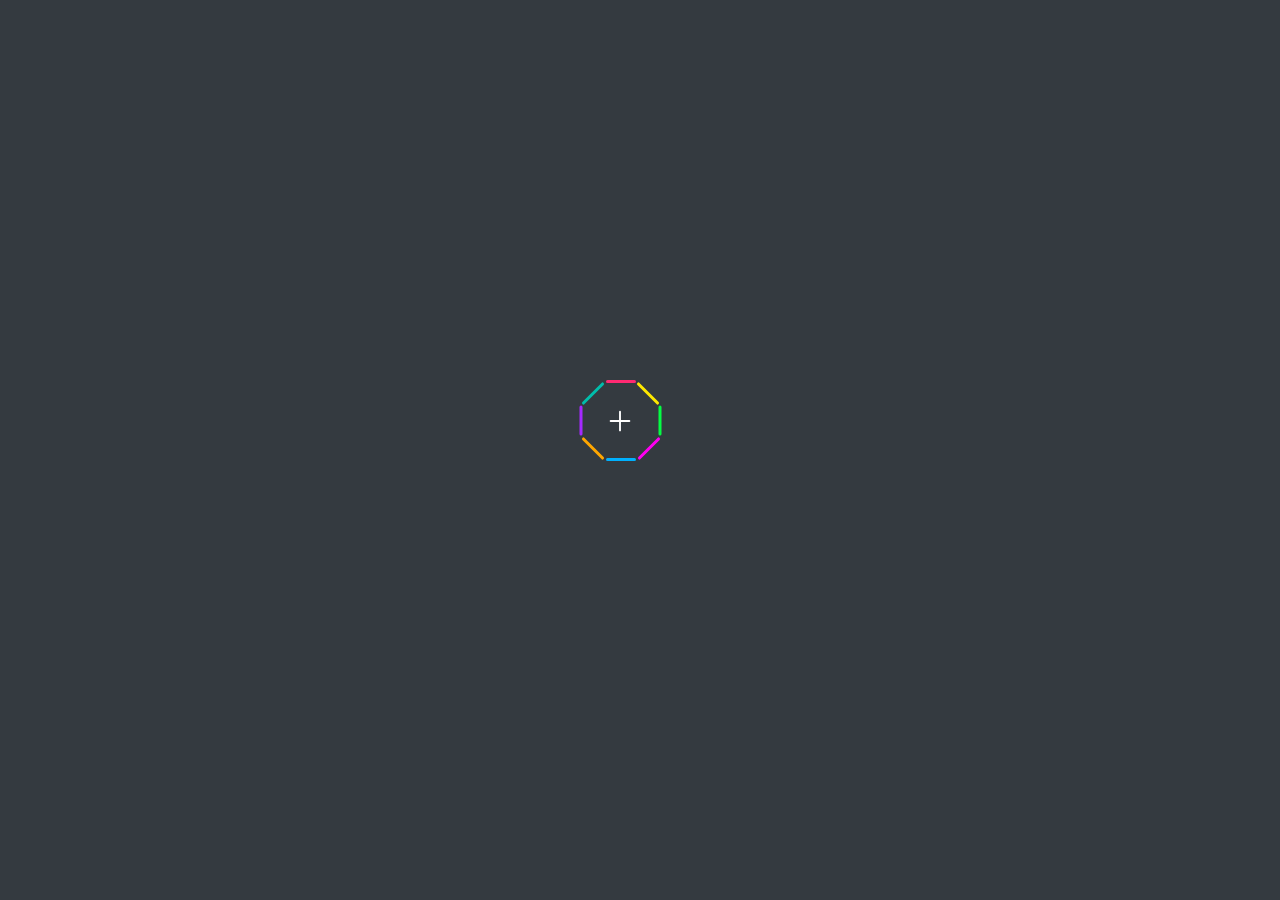
<file: index.html>
<!DOCTYPE html>
<html lang="en">

<head>
    <meta charset="UTF-8">
    <meta name="viewport" content="width=device-width, initial-scale=1.0">
    <title>Document</title>
    <link rel="stylesheet" href="style.css">
</head>

<body>
    <div class="container">
        <div class="allItems">
            <div id="menu1">
                <div class="svgIcon">
                    <svg xmlns="http://www.w3.org/2000/svg" fill="none" viewBox="0 0 24 24" stroke-width="1.5"
                        stroke="currentColor" class="size-6 svg1">
                        <path stroke-linecap="round" stroke-linejoin="round"
                            d="M21.75 6.75v10.5a2.25 2.25 0 0 1-2.25 2.25h-15a2.25 2.25 0 0 1-2.25-2.25V6.75m19.5 0A2.25 2.25 0 0 0 19.5 4.5h-15a2.25 2.25 0 0 0-2.25 2.25m19.5 0v.243a2.25 2.25 0 0 1-1.07 1.916l-7.5 4.615a2.25 2.25 0 0 1-2.36 0L3.32 8.91a2.25 2.25 0 0 1-1.07-1.916V6.75" />
                    </svg>
                </div>
            </div>
            <div id="menu2">
                <div class="svgIcon">
                    <svg xmlns="http://www.w3.org/2000/svg" fill="none" viewBox="0 0 24 24" stroke-width="1.5"
                        stroke="currentColor" class="size-6 svg2">
                        <path stroke-linecap="round" stroke-linejoin="round"
                            d="M15.75 5.25a3 3 0 0 1 3 3m3 0a6 6 0 0 1-7.029 5.912c-.563-.097-1.159.026-1.563.43L10.5 17.25H8.25v2.25H6v2.25H2.25v-2.818c0-.597.237-1.17.659-1.591l6.499-6.499c.404-.404.527-1 .43-1.563A6 6 0 1 1 21.75 8.25Z" />
                    </svg>
                </div>
            </div>
            <div id="menu3">
                <div class="svgIcon">
                    <svg xmlns="http://www.w3.org/2000/svg" fill="none" viewBox="0 0 24 24" stroke-width="1.5"
                        stroke="currentColor" class="size-6 svg3">
                        <path stroke-linecap="round" stroke-linejoin="round"
                            d="M6.827 6.175A2.31 2.31 0 0 1 5.186 7.23c-.38.054-.757.112-1.134.175C2.999 7.58 2.25 8.507 2.25 9.574V18a2.25 2.25 0 0 0 2.25 2.25h15A2.25 2.25 0 0 0 21.75 18V9.574c0-1.067-.75-1.994-1.802-2.169a47.865 47.865 0 0 0-1.134-.175 2.31 2.31 0 0 1-1.64-1.055l-.822-1.316a2.192 2.192 0 0 0-1.736-1.039 48.774 48.774 0 0 0-5.232 0 2.192 2.192 0 0 0-1.736 1.039l-.821 1.316Z" />
                        <path stroke-linecap="round" stroke-linejoin="round"
                            d="M16.5 12.75a4.5 4.5 0 1 1-9 0 4.5 4.5 0 0 1 9 0ZM18.75 10.5h.008v.008h-.008V10.5Z" />
                    </svg>
                </div>
            </div>
            <div id="menu4">
                <div class="svgIcon">
                    <svg xmlns="http://www.w3.org/2000/svg" fill="none" viewBox="0 0 24 24" stroke-width="1.5"
                        stroke="currentColor" class="size-6 svg4">
                        <path stroke-linecap="round" stroke-linejoin="round"
                            d="M14.25 6.087c0-.355.186-.676.401-.959.221-.29.349-.634.349-1.003 0-1.036-1.007-1.875-2.25-1.875s-2.25.84-2.25 1.875c0 .369.128.713.349 1.003.215.283.401.604.401.959v0a.64.64 0 0 1-.657.643 48.39 48.39 0 0 1-4.163-.3c.186 1.613.293 3.25.315 4.907a.656.656 0 0 1-.658.663v0c-.355 0-.676-.186-.959-.401a1.647 1.647 0 0 0-1.003-.349c-1.036 0-1.875 1.007-1.875 2.25s.84 2.25 1.875 2.25c.369 0 .713-.128 1.003-.349.283-.215.604-.401.959-.401v0c.31 0 .555.26.532.57a48.039 48.039 0 0 1-.642 5.056c1.518.19 3.058.309 4.616.354a.64.64 0 0 0 .657-.643v0c0-.355-.186-.676-.401-.959a1.647 1.647 0 0 1-.349-1.003c0-1.035 1.008-1.875 2.25-1.875 1.243 0 2.25.84 2.25 1.875 0 .369-.128.713-.349 1.003-.215.283-.4.604-.4.959v0c0 .333.277.599.61.58a48.1 48.1 0 0 0 5.427-.63 48.05 48.05 0 0 0 .582-4.717.532.532 0 0 0-.533-.57v0c-.355 0-.676.186-.959.401-.29.221-.634.349-1.003.349-1.035 0-1.875-1.007-1.875-2.25s.84-2.25 1.875-2.25c.37 0 .713.128 1.003.349.283.215.604.401.96.401v0a.656.656 0 0 0 .658-.663 48.422 48.422 0 0 0-.37-5.36c-1.886.342-3.81.574-5.766.689a.578.578 0 0 1-.61-.58v0Z" />
                    </svg>
                </div>
            </div>
            <div id="menu5">
                <div class="svgIcon ">
                    <svg xmlns="http://www.w3.org/2000/svg" fill="none" viewBox="0 0 24 24" stroke-width="1.5"
                        stroke="currentColor" class="size-6 svg5">
                        <path stroke-linecap="round" stroke-linejoin="round"
                            d="M15.75 6a3.75 3.75 0 1 1-7.5 0 3.75 3.75 0 0 1 7.5 0ZM4.501 20.118a7.5 7.5 0 0 1 14.998 0A17.933 17.933 0 0 1 12 21.75c-2.676 0-5.216-.584-7.499-1.632Z" />
                    </svg>
                </div>
            </div>
            <div id="menu6">
                <div class="svgIcon">
                    <svg xmlns="http://www.w3.org/2000/svg" fill="none" viewBox="0 0 24 24" stroke-width="1.5"
                        stroke="currentColor" class="size-6 svg6">
                        <path stroke-linecap="round" stroke-linejoin="round"
                            d="m15.75 10.5 4.72-4.72a.75.75 0 0 1 1.28.53v11.38a.75.75 0 0 1-1.28.53l-4.72-4.72M4.5 18.75h9a2.25 2.25 0 0 0 2.25-2.25v-9a2.25 2.25 0 0 0-2.25-2.25h-9A2.25 2.25 0 0 0 2.25 7.5v9a2.25 2.25 0 0 0 2.25 2.25Z" />
                    </svg>
                </div>
            </div>
            <div id="menu7">
                <div class="svgIcon">
                    <svg xmlns="http://www.w3.org/2000/svg" fill="none" viewBox="0 0 24 24" stroke-width="1.5"
                        stroke="currentColor" class="size-6 svg7">
                        <path stroke-linecap="round" stroke-linejoin="round"
                            d="m2.25 12 8.954-8.955c.44-.439 1.152-.439 1.591 0L21.75 12M4.5 9.75v10.125c0 .621.504 1.125 1.125 1.125H9.75v-4.875c0-.621.504-1.125 1.125-1.125h2.25c.621 0 1.125.504 1.125 1.125V21h4.125c.621 0 1.125-.504 1.125-1.125V9.75M8.25 21h8.25" />
                    </svg>
                </div>
            </div>
            <div id="menu8">
                <div class="svgIcon">
                    <svg xmlns="http://www.w3.org/2000/svg" fill="none" viewBox="0 0 24 24" stroke-width="1.5"
                        stroke="currentColor" class="size-6 svg8">
                        <path stroke-linecap="round" stroke-linejoin="round"
                            d="M9.594 3.94c.09-.542.56-.94 1.11-.94h2.593c.55 0 1.02.398 1.11.94l.213 1.281c.063.374.313.686.645.87.074.04.147.083.22.127.325.196.72.257 1.075.124l1.217-.456a1.125 1.125 0 0 1 1.37.49l1.296 2.247a1.125 1.125 0 0 1-.26 1.431l-1.003.827c-.293.241-.438.613-.43.992a7.723 7.723 0 0 1 0 .255c-.008.378.137.75.43.991l1.004.827c.424.35.534.955.26 1.43l-1.298 2.247a1.125 1.125 0 0 1-1.369.491l-1.217-.456c-.355-.133-.75-.072-1.076.124a6.47 6.47 0 0 1-.22.128c-.331.183-.581.495-.644.869l-.213 1.281c-.09.543-.56.94-1.11.94h-2.594c-.55 0-1.019-.398-1.11-.94l-.213-1.281c-.062-.374-.312-.686-.644-.87a6.52 6.52 0 0 1-.22-.127c-.325-.196-.72-.257-1.076-.124l-1.217.456a1.125 1.125 0 0 1-1.369-.49l-1.297-2.247a1.125 1.125 0 0 1 .26-1.431l1.004-.827c.292-.24.437-.613.43-.991a6.932 6.932 0 0 1 0-.255c.007-.38-.138-.751-.43-.992l-1.004-.827a1.125 1.125 0 0 1-.26-1.43l1.297-2.247a1.125 1.125 0 0 1 1.37-.491l1.216.456c.356.133.751.072 1.076-.124.072-.044.146-.086.22-.128.332-.183.582-.495.644-.869l.214-1.28Z" />
                        <path stroke-linecap="round" stroke-linejoin="round" d="M15 12a3 3 0 1 1-6 0 3 3 0 0 1 6 0Z" />
                    </svg>
                </div>
            </div>
            <div class="plusIcon"><svg xmlns="http://www.w3.org/2000/svg" fill="none" viewBox="0 0 24 24"
                    stroke-width="1.5" stroke="currentColor" class="size-6 ">
                    <path stroke-linecap="round" stroke-linejoin="round" d="M12 4.5v15m7.5-7.5h-15" />
                </svg>
            </div>
        </div>

    </div>
    <script src="script.js"></script>
</body>

</html>
</file>
<file: style.css>
* {
  margin: 0;
  padding: 0;
  box-sizing: border-box;
}

.plusIcon svg {
  width: 30px;
  color: white;
}

.container {
  background-color: #343a40;
  height: 100vh;
  display: flex;
  justify-content: center;
  align-items: center;
}

.plusIcon {
  position: absolute;
  top: 2%;
  left: 27%;

  /* transform: translateY(-49%); */
}
.isSpining {
  transform: rotate(135deg);
  transition: all 1s;
}

.allItems {
  width: 60px;
  height: 60px;
  border-radius: 100%;
  position: absolute;
  top: 45%;
  left: 46%;
}

#menu1 {
  background-color: #ff2972;
  height: 3px;
  width: 30px;
  position: absolute;
  top: -25px;
  left: 17px;
  border-radius: 3px;
  transition: all 1s;
}

#menu2 {
  background-color: #fee800;
  height: 3px;
  width: 30px;
  position: absolute;
  top: -13px;
  left: 44px;
  transform: rotate(45deg);
  border-radius: 3px;
  transition: all 1s;
}
#menu3 {
  background-color: #04fc43;
  height: 3px;
  width: 30px;
  position: absolute;
  top: 14px;
  left: 56px;
  transform: rotate(90deg);
  border-radius: 3px;
  transition: all 1s;
}
#menu4 {
  background-color: #fe00f1;
  height: 3px;
  width: 30px;
  position: absolute;
  top: 42px;
  left: 45px;
  transform: rotate(-45deg);
  border-radius: 3px;
  transition: all 1s;
}
#menu5 {
  background-color: #00b0fe;
  height: 3px;
  width: 30px;
  position: absolute;
  top: 53px;
  left: 17px;
  border-radius: 3px;
  transition: all 1s;
}
#menu6 {
  background-color: #fea600;
  height: 3px;
  width: 30px;
  position: absolute;
  top: 42px;
  left: -11px;
  transform: rotate(45deg);
  border-radius: 3px;
  transition: all 1s;
}
#menu7 {
  background-color: #a529ff;
  height: 3px;
  width: 30px;
  position: absolute;
  top: 14px;
  left: -23px;
  transform: rotate(90deg);
  border-radius: 3px;
  transition: all 1s;
}
#menu8 {
  background-color: #01bdab;
  height: 3px;
  width: 30px;
  position: absolute;
  top: -13px;
  left: -11px;
  transform: rotate(-45deg);
  border-radius: 3px;
  transition: all 1s;
}

#menu1.item1 {
  position: absolute;
  top: -150px;
  transform: rotate(320deg);
  transition: all 1s;
}

#menu2.item2 {
  position: absolute;
  top: -90px;
  left: 136px;
  transform: rotate(320deg);
  transition: all 1s;
}
#menu3.item3 {
  position: absolute;
  left: 181px;
  transform: rotate(320deg);
  transition: all 1s;
}

#menu4.item4 {
  position: absolute;
  top: 119px;
  left: 137px;
  transform: rotate(320deg);
  transition: all 1s;
}
#menu5.item5 {
  position: absolute;
  top: 178px;
  transform: rotate(320deg);
  transition: all 1s;
}
#menu6.item6 {
  position: absolute;
  top: 119px;
  left: -103px;
  transform: rotate(320deg);
  transition: all 1s;
}
#menu7.item7 {
  position: absolute;
  left: -148px;
  transform: rotate(320deg);
  transition: all 1s;
}

#menu8.item8 {
  position: absolute;
  top: -90px;
  left: -103px;
  transform: rotate(320deg);
  transition: all 1s;
}

/* after effect */

#menu1.fele {
  height: 34px;
  width: 34px;
  border: 1px solid #ff2972;
  box-shadow: 1px 1px 10px #ff2972;
  background: none;
}
#menu1.fele:hover {
  background-color: #ff2970b2;
}
#menu1.fele .svgIcon svg:hover {
  transition: all 0.4s;
  color: #343a40;
}

#menu2.fele {
  height: 34px;
  width: 34px;
  border: 1px solid #fee800;
  box-shadow: 1px 1px 10px #fee800;
  background: none;
}
#menu2.fele:hover {
  background-color: #fee900a2;
}
#menu2.fele .svgIcon svg:hover {
  transition: all 0.4s;
  color: #343a40;
}
#menu3.fele {
  height: 34px;
  width: 34px;
  border: 1px solid #04fc43;
  box-shadow: 1px 1px 10px #04fc43;
  background: none;
}
#menu3.fele:hover {
  background-color: #04fc42a6;
}
#menu3.fele .svgIcon svg:hover {
  transition: all 0.4s;
  color: #343a40;
}
#menu4.fele {
  height: 34px;
  width: 34px;
  border: 1px solid #fe00f1;
  box-shadow: 1px 1px 10px #fe00f1;
  background: none;
}
#menu4.fele:hover {
  background-color: #fe00f1a1;
}
#menu4.fele .svgIcon svg:hover {
  transition: all 0.4s;
  color: #343a40;
}
#menu5.fele {
  height: 34px;
  width: 34px;
  border: 1px solid #00b0fe;
  box-shadow: 1px 1px 10px #00b0fe;
  background: none;
}
#menu5.fele:hover {
  background-color: #00b2feb2;
}
#menu5.fele .svgIcon svg:hover {
  transition: all 0.4s;
  color: #343a40;
}
#menu6.fele {
  height: 34px;
  width: 34px;
  border: 1px solid #fea600;
  box-shadow: 1px 1px 10px #fea600;
  background: none;
}
#menu6.fele:hover {
  background-color: #fea500af;
}
#menu6.fele .svgIcon svg:hover {
  transition: all 0.4s;
  color: #343a40;
}
#menu7.fele {
  height: 34px;
  width: 34px;
  border: 1px solid #a529ff;
  box-shadow: 1px 1px 10px #a529ff;
  background: none;
}
#menu7.fele:hover {
  background-color: #a629ffa6;
}
#menu7.fele .svgIcon svg:hover {
  transition: all 0.4s;
  color: #343a40;
}
#menu8.fele {
  height: 34px;
  width: 34px;
  border: 1px solid #01bdab;
  box-shadow: 1px 1px 10px #01bdab;
  background: none;
}
#menu8.fele:hover {
  background-color: #01bdaaa9;
}
#menu8.fele .svgIcon svg:hover {
  transition: all 0.4s;
  color: #343a40;
}
/* For SVG */

.svgIcon svg {
  transform: rotate(45deg);
  padding: 5px;
}
.svgIcon {
  display: none;
}
.visibleIcon {
  display: block;
}

.svg1 {
  color: #ff2972;
}

.svg2 {
  color: #fee800;
}
.svg3 {
  color: #04fc43;
}
.svg4 {
  color: #fe00f1;
}
.svg5 {
  color: #00b0fe;
}
.svg6 {
  color: #fea600;
}
.svg7 {
  color: #a529ff;
}
.svg8 {
  color: #01bdab;
}
</file>
